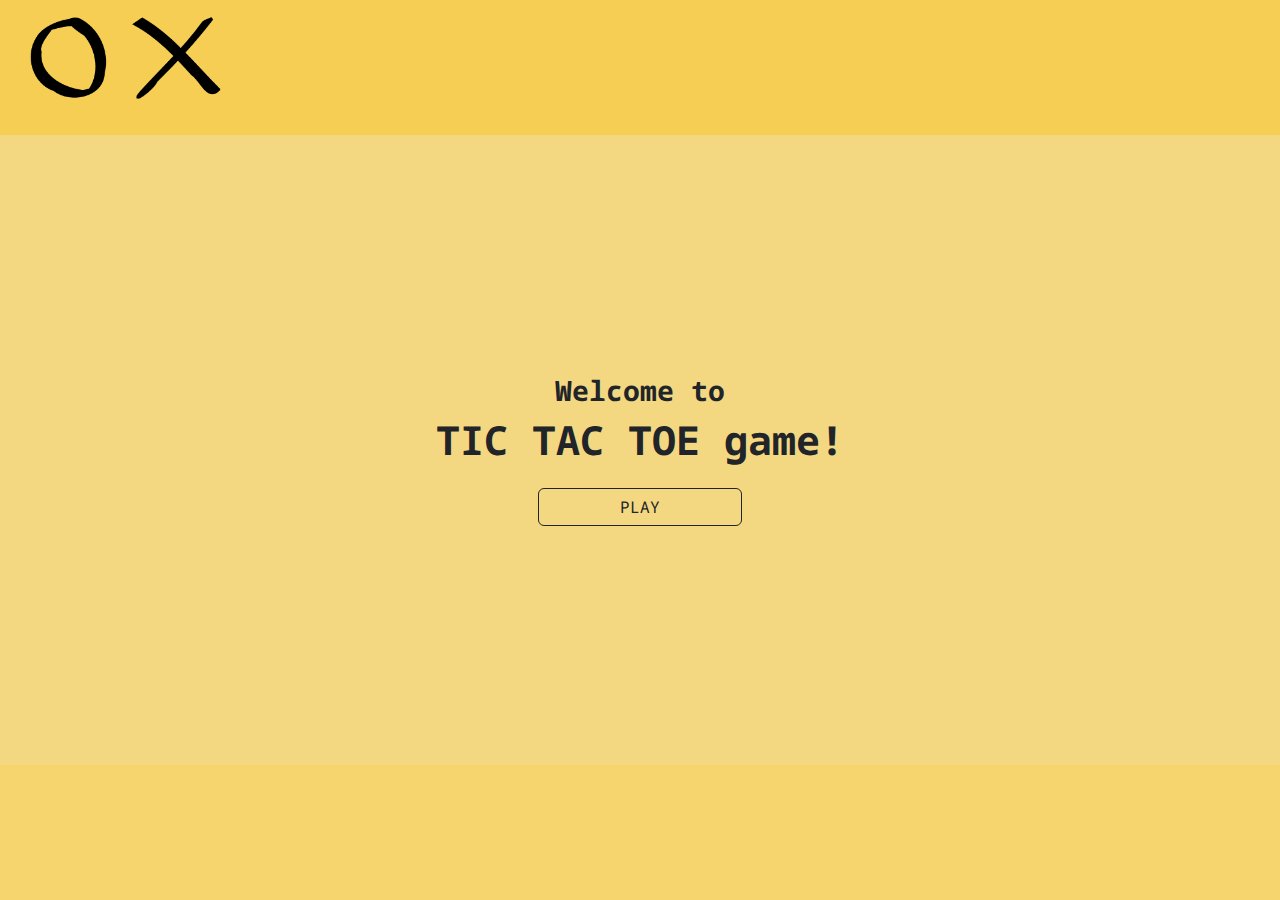
<file: index.html>
<!DOCTYPE html>
<html lang="en">
    <head>
        <meta charset="UTF-8">
        <meta http-equiv="X-UA-Compatible" content="IE=edge">
        <meta name="viewport" content="width=device-width, initial-scale=1.0">
        <link
            rel="stylesheet"
            href="https://cdn.jsdelivr.net/npm/bootstrap@5.2.2/dist/css/bootstrap.min.css
    ">
        <link rel="preconnect" href="https://fonts.googleapis.com">
        <link
            rel="preconnect"
            href="https://fonts.gstatic.com"
            crossorigin="crossorigin">
        <link
            href="https://fonts.googleapis.com/css2?family=Noto+Sans+Mono:wght@400;700&family=Open+Sans:wght@300;500&display=swap"
            rel="stylesheet">
        <link rel="stylesheet" href="./css/style.css">

        <title>Welcome to the GAME</title>
    </head>
    <body>
        <div class="header">
            <div class="container-fluid con-header">
                <div class="row con-row ">
                    <div class="col-2 ms-4 p-0 d-flex">
                        <div class="col-6 logo-container  mt-3">
                            <img class="logo-img" src="./assets/False.png" alt="">
                        </div>
                        <div class="col-6 logo-container mt-3">
                            <img class="logo-img " src="./assets/True.png" alt="">
                        </div>

                    </div>
                </div>
            </div>
        </div>
        <!-- LANDING PAGE -->
        <div class="main-container d-flex flex-column">
            <div
                class="container main-container-board flex-column m-5 h-100 w-55 p-0  text-center d-flex align-items-center justify-content-center ">
                <div class="row m-0 ">
                    <div class="container">
                        <div class="row justify-content-md-center flex-column">
                          <div class="col col-lg ">
                            <h3><strong>Welcome to</strong></h3>
                            <h1><strong>TIC TAC TOE game!</strong></h1>
                          </div>
                        
                          <div class="buttonContanier col-md-auto mt-3">
                            <button type="button" class="button btn w-50 btn-outline-dark"><a href="./pages/b-player.html" class="text-decoration-none link-dark">PLAY</a> </button>
                          </div>
                        </div>

                </div>
            </div>

        </div>


    </body>
</html>
</file>
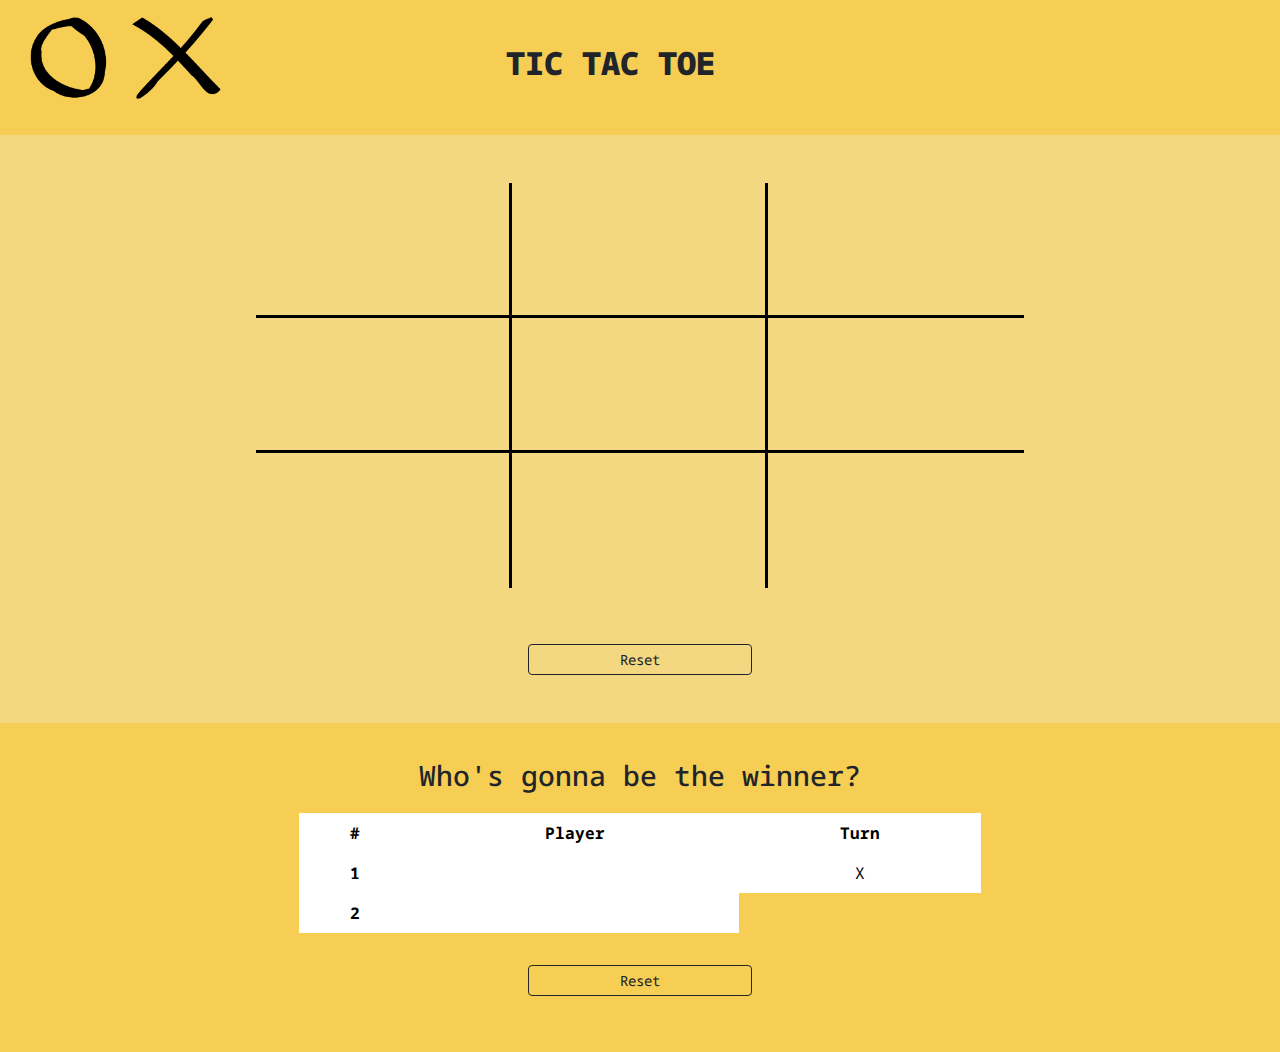
<file: pages/agametable.html>
<!DOCTYPE html>
<html lang="en">
    <head>
        <meta charset="UTF-8">
        <meta http-equiv="X-UA-Compatible" content="IE=edge">
        <meta name="viewport" content="width=device-width, initial-scale=1.0">
        <link
            rel="stylesheet"
            href="https://cdn.jsdelivr.net/npm/bootstrap@5.2.2/dist/css/bootstrap.min.css
    ">
        <link rel="preconnect" href="https://fonts.googleapis.com">
        <link
            rel="preconnect"
            href="https://fonts.gstatic.com"
            crossorigin="crossorigin">
        <link
            href="https://fonts.googleapis.com/css2?family=Noto+Sans+Mono:wght@400;700&family=Open+Sans:wght@300;500&display=swap"
            rel="stylesheet">
        <link rel="stylesheet" href="../css/style.css">

        <title>Tic Tac Toe BOARD GAME</title>
    </head>
    <body>
        <div class="header">
            <div class="container-fluid con-header">
                <div class="row con-row ">
                    <div class="col-2 ms-4 p-0 d-flex">
                        <div class="col-6 logo-container  mt-3">
                            <img class="logo-img" src="../assets/False.png" alt="">
                        </div>
                        <div class="col-6 logo-container mt-3">
                            <img class="logo-img " src="../assets/True.png" alt="">
                        </div>

                    </div>
                    <div
                        class="col-7  d-flex justify-content-center text-center align-items-center footer-text-container">
                        <h2>TIC TAC TOE</h2>
                    </div>
                </div>
            </div>
        </div>
        <!-- LANDING PAGE -->
        <div class="main-container d-flex flex-column h-25 w-100">
            <div
                class="container main-container-board flex-column m-5 h-100 w-55 p-0  text-center d-flex align-items-center justify-content-center ">
                <div class="row m-0 ">
                    <div class="grid text-center d-flex justify-content-center">
                        <div id="box-uno" class="g-col-4 box-container celda">
                            <div data-celda="0" class="box"></div>
                        </div>
                        <div id="box-uno" class="g-col-4 box-container celda">
                            <div data-celda="1" class="box"></div>
                        </div>
                        <div id="box-tres" class="g-col-4 box-container celda">
                            <div data-celda="2" class="box"></div>
                        </div>
                    </div>
                    <div class="grid text-center d-flex justify-content-center">
                        <div id="box-uno" class="g-col-4 box-container celda">
                            <div data-celda="3" class="box"></div>
                        </div>
                        <div id="box-uno" class="g-col-4 box-container celda">
                            <div data-celda="4" class="box"></div>
                        </div>
                        <div id="box-tres" class="g-col-4 box-container celda">
                            <div data-celda="5" class="box"></div>
                        </div>
                    </div>
                    <div class="grid text-center d-flex justify-content-center">
                        <div id="box-siete" class="g-col-4 box-container celda">
                            <div data-celda="6" class="box"></div>
                        </div>
                        <div id="box-ocho" class="g-col-4 box-container celda">
                            <div data-celda="7" class="box"></div>
                        </div>
                        <div class="g-col-4 box-container celda">
                            <div data-celda="8" class="box"></div>
                        </div>
                    </div>

                </div>
            </div>

            <h2 class="game--status"></h2>
            <input
                id="resetButton"
                class="btn btn-outline-dark btn-sm mb-5 px-2"
                type=""
                onclick="refreshPage()"
                value="Reset">

        </div>

        <!-- FOOTER -->
        <div class="footer h-100 w-100">
            <div class="container-fluid mt-4 d-flex justify-content-center">
                <div class="row d-flex justify-content-evenly m-0 p-0 w-75">
                    <div class="col-3 w-75 m-2 table-responsive">
                        <h3 class="game--status text-center mb-2 p-1">Who's gonna be the winner?</h3>
                        <table class="table table-borderless   my-3">
                            <thead>
                                <tr class="text-center">
                                    <th scope="col">#</th>
                                    <th scope="col">Player</th>
                                    <th scope="col">Turn</th>
                                    <!-- <th class="game-score" scope="col">Score</th> -->
                                </tr>
                            </thead>
                            <tbody>
                                <tr class="text-center">
                                    <th scope="row">1</th>
                                    <td id="playerOneName">play</td>
                                    <td id="xContainer">X</td>
                                    <!-- <th class="game-score" scope="col">Score</th> -->
                                </tr>
                                <tr class="text-center">
                                    <th scope="row">2</th>
                                    <td id="playerSecondName">play</td>
                                    <td id="oContainer" class="visually-hidden">O</td>
                                    <!-- <th class="game-score" scope="col">Score</th> -->
                                </tr>
                            </tbody>
                        </table>
                    </div>
                    <div class="col-3 w-50 d-flex justify-content-center m-2">
                        <input
                            id="resetButton"
                            class="btn btn-outline-dark btn-sm mb-5 px-2"
                            type=""
                            onclick="refreshPage()"
                            value="Reset">
                    </div>
                </div>

            </div>
        <script src="../js/main.js"></script>
    </body>
   
</html>
</file>
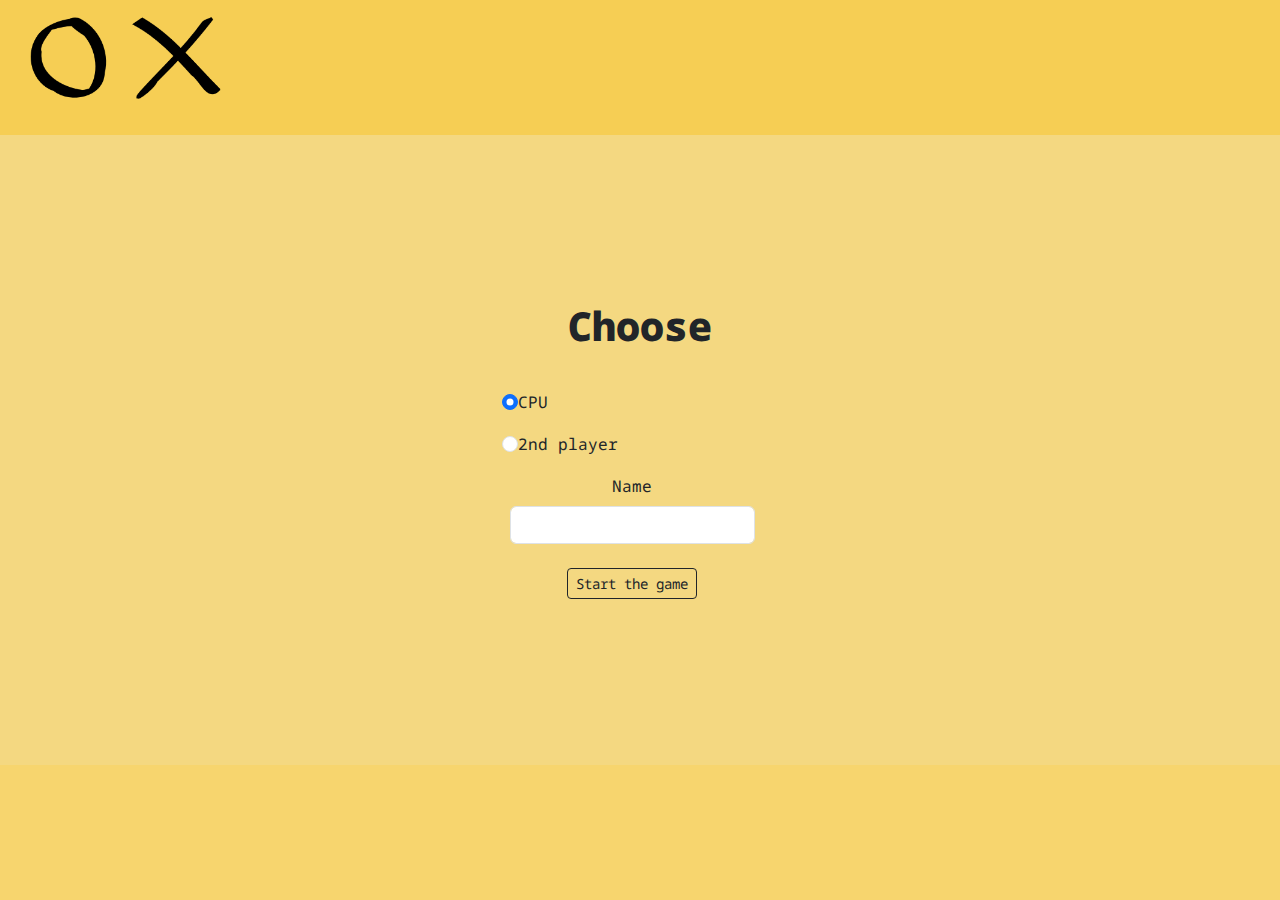
<file: pages/b-player.html>
<!DOCTYPE html>
<html lang="en">
    <head>
        <meta charset="UTF-8">
        <meta http-equiv="X-UA-Compatible" content="IE=edge">
        <meta name="viewport" content="width=device-width, initial-scale=1.0">
        <link
            rel="stylesheet"
            href="https://cdn.jsdelivr.net/npm/bootstrap@5.2.2/dist/css/bootstrap.min.css
    ">
        <link rel="preconnect" href="https://fonts.googleapis.com">
        <link
            rel="preconnect"
            href="https://fonts.gstatic.com"
            crossorigin="crossorigin">
        <link
            href="https://fonts.googleapis.com/css2?family=Noto+Sans+Mono:wght@400;700&family=Open+Sans:wght@300;500&display=swap"
            rel="stylesheet">
        <link rel="stylesheet" href="../css/landingPage.css">

        <title>Choose the players</title>
    </head>
    <body>
        <div class="header">
            <div class="container-fluid con-header">
                <div class="row con-row ">
                    <div class="col-2 ms-4 p-0 d-flex">
                        <div class="col-6 logo-container  mt-3">
                            <img class="logo-img" src="../assets/False.png" alt="">
                        </div>
                        <div class="col-6 logo-container mt-3">
                            <img class="logo-img " src="../assets/True.png" alt="">
                        </div>

                    </div>
                </div>
            </div>
        </div>
        <!-- LANDING PAGE -->
        <div class="main-container d-flex flex-column ">
            <div
                class="container main-container-board flex-column m-5 h-100 w-55 p-0  text-center d-flex align-items-center justify-content-center ">
                <div class="row m-0 ">
                    <div class="container">
                        <div class="row justify-content-md-center flex-column">
                            <div class="col col-lg ">
                                <h1>
                                    <strong>Choose</strong>
                                </h1>
                            </div>
                            <form
                                class="row g-3 justify-content-md-center flex-column needs-validation"
                                novalidate=""
                                action="./agametable.html">
                                <div class="form-check d-flex ">
                                    <input
                                        class="form-check-input"
                                        type="radio"
                                        name="flexRadioDefault"
                                        id="flexRadioDefault1"
                                        checked="checked">
                                    <label class="form-check-label" for="flexRadioDefault1">
                                        CPU
                                    </label>
                                </div>
                                <div class="form-check d-flex">
                                    <input
                                        class="form-check-input"
                                        type="radio"
                                        name="flexRadioDefault"
                                        id="flexRadioDefault2">
                                    <label class="form-check-label" for="flexRadioDefault2">
                                        2nd player
                                    </label>
                                </div>
                                <div class="col position-relative">
                                    <label for="validationTooltip01" class="form-label">Name</label>
                                    <input
                                        type="text"
                                        class="form-control"
                                        id="validationTooltip01"
                                        value=""
                                        required="">

                                </div>
                                <div id="secondPlayer" class="col position-relative visually-hidden">
                                    <label for="validationTooltip02" class="form-label">2nd player</label>
                                    <input
                                        type="text"
                                        class="form-control"
                                        id="validationTooltip02"
                                        value=""
                                        required="">

                                </div>

                                <div class="col-12">
                                    <button
                                        id="buttonStart"
                                        class="btn btn-outline-dark btn-sm mt-2 px-2"
                                        type="submit">Start the game</button>
                                </div>
                            </form>

                        </div>

                    </div>
                </div>

            </div>

            <!-- FOOTER <div class="footer"> <div class="container-fluid d-flex
            justify-content-center"> <div class="row d-flex text-center align-items-center">
            <div class="col footer-text-container"> <h2>TIC TAC TOE</h2> </div> </div>
            </div> </div> -->
            <script>
                let secondPlayerRadio = document.querySelector("#flexRadioDefault2");
                let secondPlayerInput = document.querySelector("#secondPlayer");
                let buttonStart = document.querySelector("#buttonStart");
                let firstPlayer = document.querySelector("#validationTooltip01");
                let secondPlayer = document.querySelector("#validationTooltip02");
                let cpuRadio = document.querySelector("#flexRadioDefault1");

                function showInput() {
                    secondPlayerInput
                        .classList
                        .remove("visually-hidden");
                }

                function handleButtonStart() {
                    localStorage.setItem("firstPlayer", firstPlayer.value);

                    if (cpuRadio.checked) {
                        localStorage.setItem("secondPlayer", "cpu");

                    } else {
                        localStorage.setItem("secondPlayer", secondPlayer.value);
                    }

                }

                secondPlayerRadio.addEventListener("click", showInput);
                buttonStart.addEventListener("click", handleButtonStart);
            </script>

        </body>
    </html>
</file>
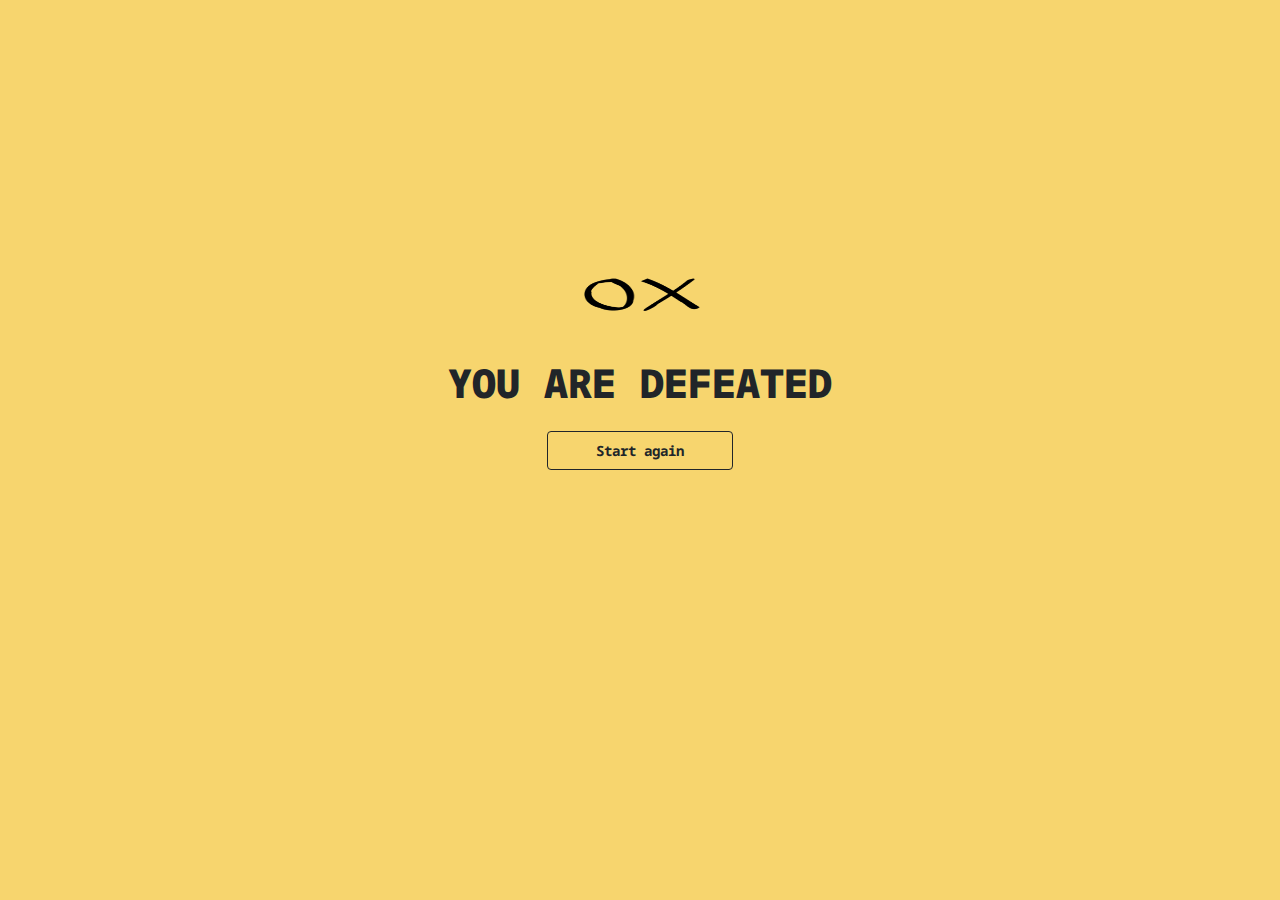
<file: pages/defeat.html>
<!DOCTYPE html>
<html lang="en">
    <head>
        <meta charset="UTF-8">
        <meta http-equiv="X-UA-Compatible" content="IE=edge">
        <meta name="viewport" content="width=device-width, initial-scale=1.0">
        <link
            rel="stylesheet"
            href="https://cdn.jsdelivr.net/npm/bootstrap@5.2.2/dist/css/bootstrap.min.css
    ">
        <link rel="preconnect" href="https://fonts.googleapis.com">
        <link
            rel="preconnect"
            href="https://fonts.gstatic.com"
            crossorigin="crossorigin">
        <link
            href="https://fonts.googleapis.com/css2?family=Noto+Sans+Mono:wght@400;700&family=Open+Sans:wght@300;500&display=swap"
            rel="stylesheet">
        <link rel="stylesheet" href="../css/Defeat-Victo.css">

        <title>You are defeated!!</title>
    </head>
    <body>
        <div class="main-container d-flex flex-column">
            <div
                class="container main-container-board flex-column mt-5 h-100 w-55 pt-5  text-center d-flex align-items-center justify-content-center ">
                <div class="row m-0 d-flex flex-column">

                    <div class="col d-flex mb-5 p-0 align-items-end  justify-content-center">
                        <img id="OX" src="../assets/False.png" alt="">
                        <img id="OX" src="../assets/True.png" alt="">

                    </div>
                    <div class="col d-flex  flex-column justify-content-center">
                        <h1>
                            <strong>YOU ARE DEFEATED</strong>
                        </h1>
                    </div>
                    <div class="d-grid gap-2 col-6 mt-3  d-flex justify-content-center w-100">
                        <button class="btn p-2 btn-outline-dark btn-sm px-5" type="button">
                            <strong>Start again</strong>
                        </button>
                    </div>
                </div>

            </div>

        </div>

    </body>
</html>
</file>
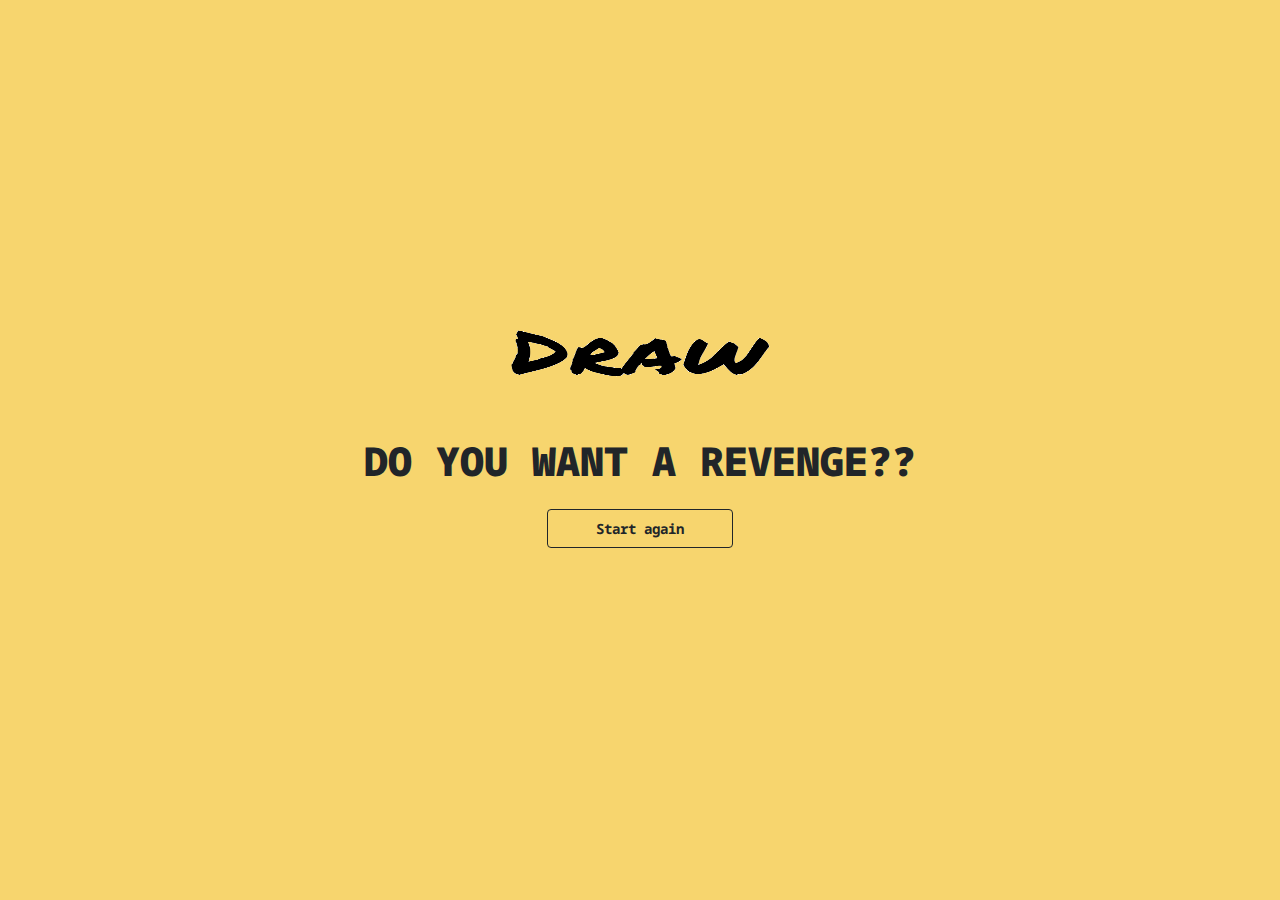
<file: pages/draw.html>
<!DOCTYPE html>
<html lang="en">
    <head>
        <meta charset="UTF-8">
        <meta http-equiv="X-UA-Compatible" content="IE=edge">
        <meta name="viewport" content="width=device-width, initial-scale=1.0">
        <link
            rel="stylesheet"
            href="https://cdn.jsdelivr.net/npm/bootstrap@5.2.2/dist/css/bootstrap.min.css
    ">
        <link rel="preconnect" href="https://fonts.googleapis.com">
        <link
            rel="preconnect"
            href="https://fonts.gstatic.com"
            crossorigin="crossorigin">
        <link
            href="https://fonts.googleapis.com/css2?family=Noto+Sans+Mono:wght@400;700&family=Open+Sans:wght@300;500&display=swap"
            rel="stylesheet">
        <link rel="stylesheet" href="../css/Defeat-Victo.css">

        <title>Draw!!</title>
    </head>
    <body>

        <div class="main-container d-flex flex-column">
            <div
                class="container main-container-board flex-column mt-5 h-100 w-55 pt-5  text-center d-flex align-items-center justify-content-center ">
                <div class="row m-0 d-flex flex-column">

                    <div class="col d-flex p-0 align-items-end  justify-content-center">
                        <img id="Draw" src="../assets/Draw.png" alt="">

                    </div>
                    <div class="col d-flex  flex-column justify-content-center">
                        <h1>
                            <strong>DO YOU WANT A REVENGE??</strong>
                        </h1>
                    </div>
                    <div class="d-grid gap-2 col-6 mt-3  d-flex justify-content-center w-100">
                        <button class="btn p-2 btn-outline-dark btn-sm px-5" type="button">
                            <strong>Start again</strong>
                        </button>
                    </div>
                </div>

            </div>

        </div>

    </body>
</html>
</file>
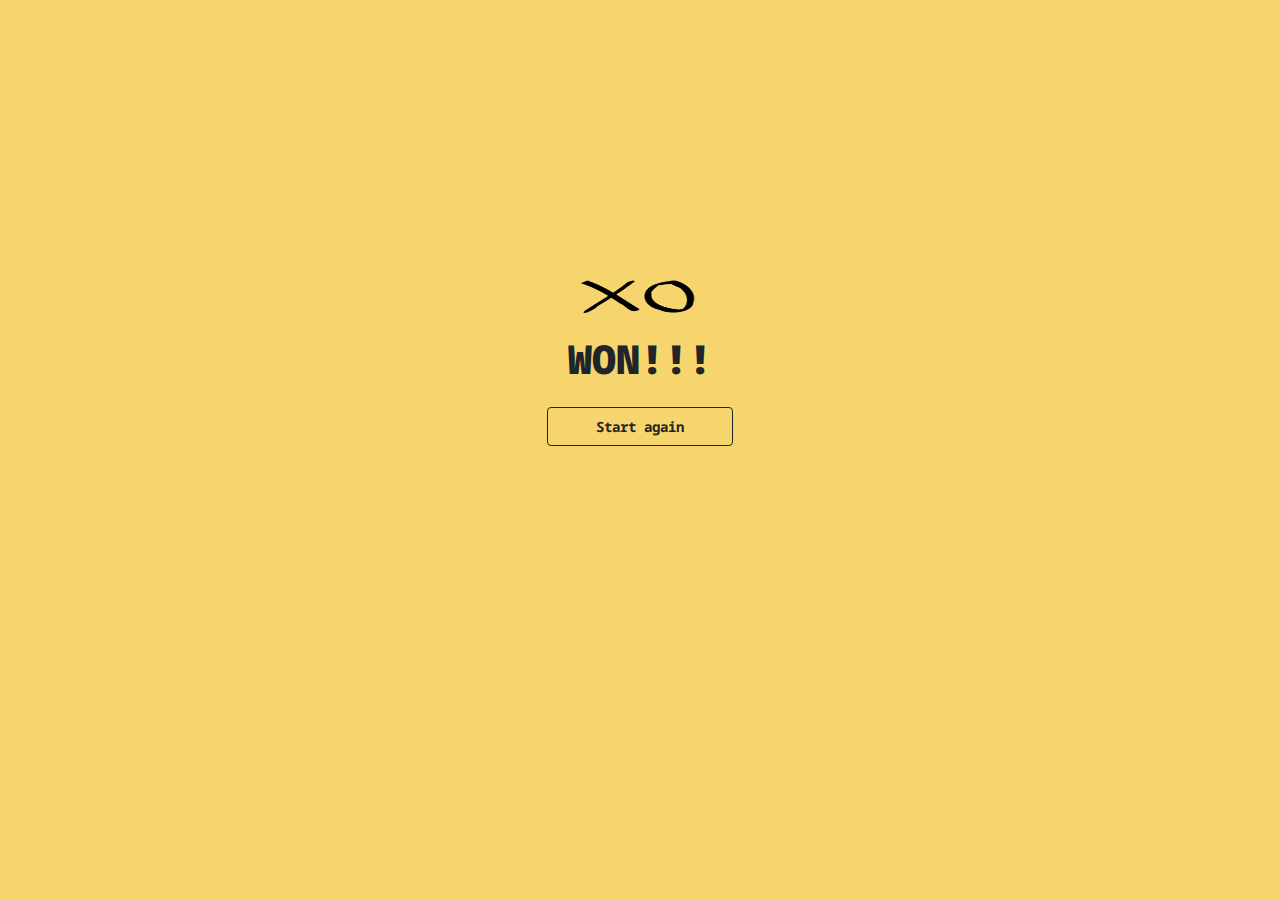
<file: pages/victory.html>
<!DOCTYPE html>
<html lang="en">
    <head>
        <meta charset="UTF-8">
        <meta http-equiv="X-UA-Compatible" content="IE=edge">
        <meta name="viewport" content="width=device-width, initial-scale=1.0">
        <link
            rel="stylesheet"
            href="https://cdn.jsdelivr.net/npm/bootstrap@5.2.2/dist/css/bootstrap.min.css
    ">
        <link rel="preconnect" href="https://fonts.googleapis.com">
        <link
            rel="preconnect"
            href="https://fonts.gstatic.com"
            crossorigin="crossorigin">
        <link
            href="https://fonts.googleapis.com/css2?family=Noto+Sans+Mono:wght@400;700&family=Open+Sans:wght@300;500&display=swap"
            rel="stylesheet">
        <link rel="stylesheet" href="../css/Defeat-Victo.css">

        <title>You are the winner!!</title>
    </head>
    <body>
        <!-- <div class="header"> <div class="container-fluid con-header"> <div
        class="row con-row "> <div class="col-2 ms-4 p-0 d-flex"> <div class="col-6
        logo-container mt-3"> <img class="logo-img" src="../assets/False.png" alt="">
        </div> <div class="col-6 logo-container mt-3"> <img class="logo-img "
        src="../assets/True.png" alt=""> </div> </div> </div> </div> </div> -->
        <!-- WINNER PAGE -->
        <div class="main-container d-flex flex-column">
            <div
                class="container main-container-board flex-column mt-5 h-100 w-55 pt-5  text-center d-flex align-items-center justify-content-center ">
                <div class="row m-0 d-flex flex-column">

                    <div class="col d-flex  justify-content-center">
                        <img id="OX" src="../assets/True.png" alt="">
                        <img id="OX" src="../assets/False.png" alt="">
                    </div>
                    <div class="col d-flex  flex-column justify-content-center">
                        <h1>
                            <strong> <span id="winnerName"></span> WON!!!</strong>
                        </h1>
                    </div>
                    <a class="d-grid gap-2 col-6 mt-3  d-flex justify-content-center w-100">
                        <a href="./b-player.html">
                            <button class="btn p-2 btn-outline-dark btn-sm px-5" type="button">
                                <strong> Start again</strong>
                            </button>
                        </a>

                    </div>

                </div>

            </div>

        </div>
        <script>
            let winnerName = localStorage.getItem("winnerName");
            let winnerContainer = document.querySelector("#winnerName");
            winnerContainer.innerHTML = winnerName;

        </script>

    </body>

</html>
</file>
<file: css/style.css>
:root {
    --header-color: rgba(245, 204, 79, 0.823);
    --body-color: rgba(244, 216, 132, 0.876);
    --lines-color: rgb(255, 230, 156);
    --random-color: rgb(83, 53, 132);
    --font-color: black;
    --ff-primary: 'Noto Sans Mono', monospace;
    --ff-heading: var(--ff-primary);

}
.selector-for-some-widget {
    box-sizing: content-box;
}

/* HEADER */
body {
    font-family: var(--ff-heading);
    background-color: var(--header-color);

}

.con-header {

    height: 15vh;
}

.con-row {
    background-color: var(--header-color);
    height: 100%;

}

.logo-img {
    width: 85%;
    height: 70%;

}

/* MAIN */
.main-container {
    display: flex;
    align-items: center;
    height: 70vh;
    width: 100vw;
    background-color: var(--body-color);
}

.box-container {
    width: 20vw;
    height: 15vh;
}
.box {
    display: flex;
    justify-content: center;
    align-items: center;
    cursor: pointer;
    width: 100%;
    height: 100%;
}

#box-uno {

    border-right: solid 3px black;
    border-bottom: solid 3px black;
}
#box-dos {

    border-right: solid 3px black;
    border-left: solid 3px black;
}
#box-tres {
    border-bottom: solid 3px black;

}
#box-siete {
    border-right: solid 3px black;
}
#box-ocho {
    border-right: solid 3px black;

}

/* BOARD GAME */

/* footer */
.footer {
    background-color: var(--header-color);
    width: 100vw;
    height: 15vh;
    display: flex;
}

h2 {
    font-family: var(--ff-heading);
    font-weight: 900;
}
</file>
<file: css/landingPage.css>
:root {
    --header-color: rgba(245, 204, 79, 0.823);
    --body-color: rgba(244, 216, 132, 0.876);
    --lines-color: rgb(255, 230, 156);
    --random-color: rgb(83, 53, 132);
    --font-color: black;
    --ff-primary: 'Noto Sans Mono', monospace;
    --ff-heading: var(--ff-primary);

}

/************************ LANDING PAGE AND PLAYERS *************************/

/* HEADER */
body {
    font-family: var(--ff-heading);
    background-color: var(--header-color);

}

.con-header {

    height: 15vh;
}

.con-row {
    background-color: var(--header-color);
    height: 100%;

}

.logo-img {
    width: 85%;
    height: 70%;

}

/* MAIN */
.main-container {
    display: flex;
    align-items: center;
    height: 70vh;
    width: 100vw;
    background-color: var(--body-color);
}

h1 {
    font-family: var(--ff-heading);
    font-weight: 700;
}

a {
    text-decoration: none;
}
</file>
<file: css/Defeat-Victo.css>
:root {
    --header-color: rgba(245, 204, 79, 0.823);
    --body-color: rgba(244, 216, 132, 0.876);
    --lines-color: #ffe69c;
    --random-color: rgb(83, 53, 132);
    --font-color: black;
    --ff-primary: 'Noto Sans Mono', monospace;
    --ff-heading: var(--ff-primary);

}

/************************ LANDING PAGE AND PLAYERS *************************/

/* HEADER */
body {
    font-family: var(--ff-heading);
    background-color: var(--header-color);

}

/* MAIN */
.main-container {
    display: flex;
    align-items: center;
    height: 70vh;
    width: 100vw;

}

h1 {
    font-family: var(--ff-heading);
    font-weight: 700;
}

/* VICTORY PAGE */

#OX {
    width: 10%;
    height: 60%;
}

#Draw {
    width: 45%;
    height: 60%;

}
/* footer */
/* .footer {
    background-color: var(--header-color);
    width: 100vw;
    height: 15vh;
    display: flex;
}

h2{
    font-family: var(--ff-heading);
    font-weight: 900;
}  */
</file>
